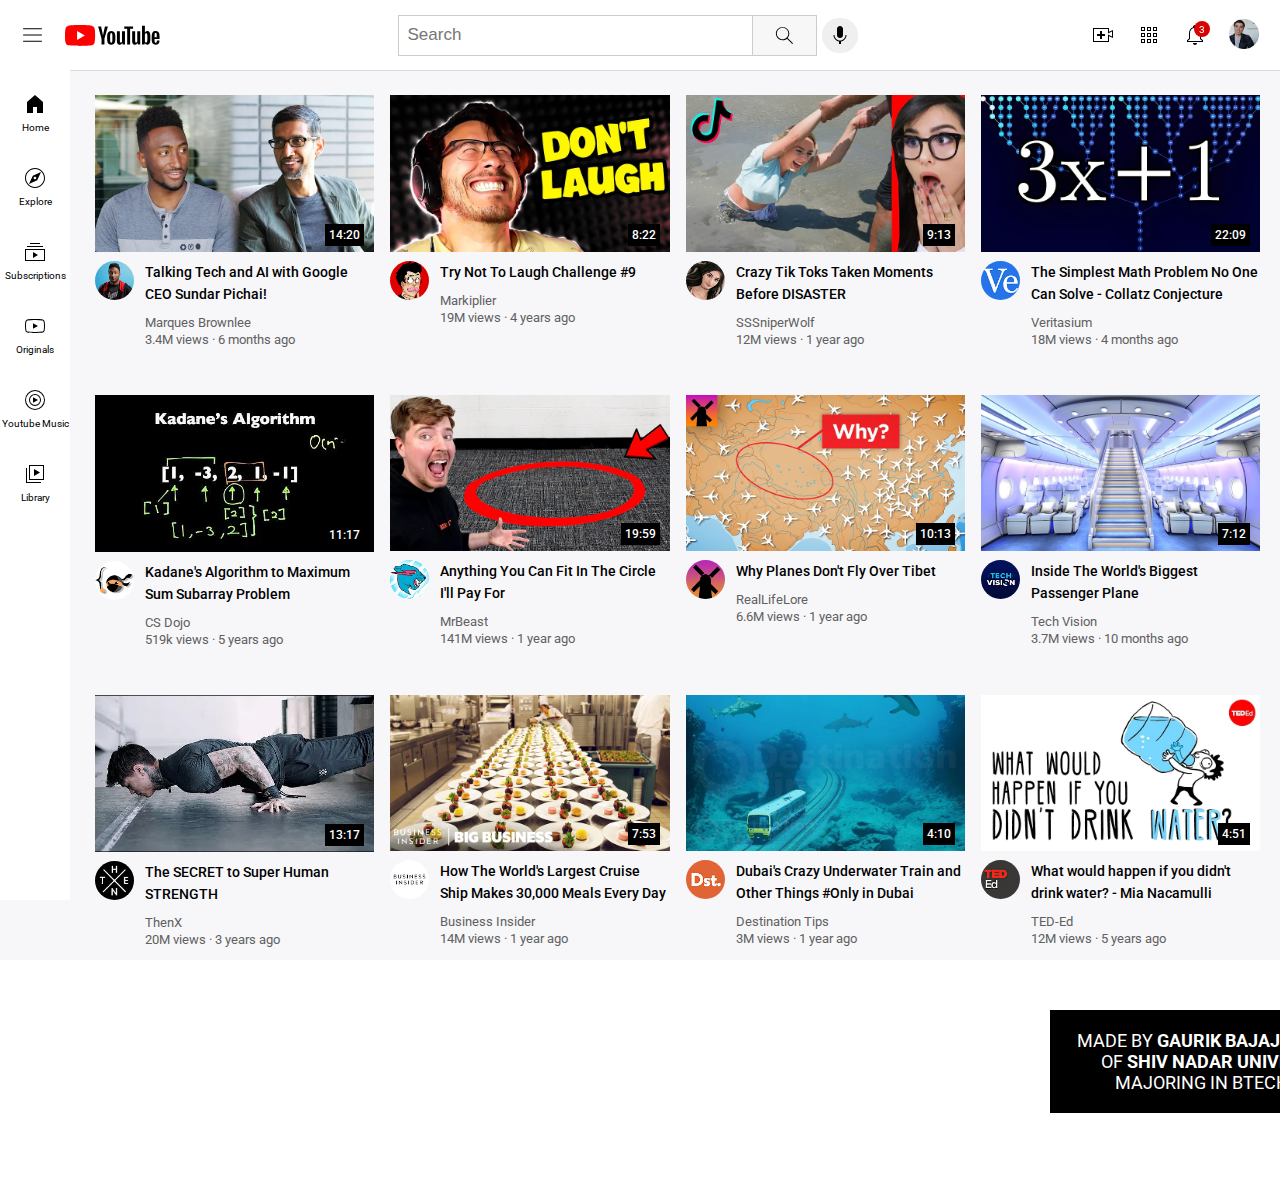
<file: index.html>
<!DOCTYPE html>
<html>
  <head>
    <title>Youtube Clone</title>
    <link rel="preconnect" href="https://fonts.googleapis.com">
    <link rel="preconnect" href="https://fonts.gstatic.com" crossorigin>
    <link href="https://fonts.googleapis.com/css2?family=Roboto:wght@400;500;700&display=swap" rel="stylesheet">
    <link href="Styles/video.css" rel="stylesheet">
    <link href="Styles/header.css" rel="stylesheet">
    <link href="Styles/general.css" rel="stylesheet">
    <link href="Styles/sidebar.css" rel="stylesheet">

  </head>
  <body>
    <header class="Header">
        <div class="left-header">
          <img class="menu" src="header/hamburger-menu.svg">
          <img class="logo" src="header/youtube-logo.svg">
        </div>
        <div class="middle-header">
          <input class="search" type="text" placeholder="Search">
          <button class="search-button"><img src="header/search.svg" class="search-img">
          <div class="tooltip">Search</div></button>
          <button class="mic-button"><img src="header/voice-search-icon.svg" class="mic-image">
            <div class="tooltip">Search with your voice</div></button>
        </div>
        <div class="right-header">
          <button class="up"><img src="header/upload.svg" class="upl">
            <div class="tooltip">Create</div></button>
          <button class="lib"><img src="header/youtube-apps.svg" class="apps">
            <div class="tooltip">Youtube Apps</div></button>
          <div class="notifications-cont">
              <button class="noti"><img src="header/notifications.svg" class="notif">
                <div class="tooltip">Notifications</div></button>
              <div class="notif-count">3</div>
          </div>
          <button class="channel"><img src="header/my-channel.jpeg" class="cha"></button>
        </header>
    </div>
    <nav class="sidebar">
      <div class="sb"> <img src="sidebar/home.svg" class="home">
      <div>Home</div></div>
      <div class="sb"><img src="sidebar/explore.svg" class="home">
      <div>Explore</div></div>
      <div class="sb"><img src="sidebar/subscriptions.svg" class="home">
      <div> Subscriptions</div></div>
      <div class="sb"><img src="sidebar/originals.svg" class="home">   
      <div>Originals</div></div>
      <div class="sb"><img src="sidebar/youtube-music.svg" class="home">
      <div>Youtube Music</div></div>
      <div class="sb"><img src="sidebar/library.svg" class="home">
      <div>Library</div></div>
      </nav>
    <main> 
    <section class="maingrid">
    <div class="videopreview">
        <div class="thumbnail">
            <a href="https://www.youtube.com/watch?v=n2RNcPRtAiY"><img class="img1" src="thumbnails/thumbnail-1.webp"></a>
            <div class="video-time">14:20</div>
        </div>
        <div class="grid">
            <div class="videopic">
                <a href="https://www.youtube.com/c/mkbhd"><img class="pfp" src="pfp/channel-1.jpeg"></a>
            </div>
            <div class="videotext">
                <a href="https://www.youtube.com/watch?v=n2RNcPRtAiY"><p class="title">Talking Tech and AI with Google CEO Sundar Pichai!</p></a>
                <a href="https://www.youtube.com/c/mkbhd"><p class="head">Marques Brownlee</p></a>
                <p class="sub">3.4M views · 6 months ago</p>
            </div>
        </div>
        
    </div>
    

    <div class="videopreview">
        <div class="thumbnail">
            <a href="https://www.youtube.com/watch?v=mP0RAo9SKZk"><img class="img1" src="thumbnails/thumbnail-2.webp"></a>
            <div class="video-time">8:22</div>
        </div>
        <div class="grid">
            <div class="videopic">
                <a href="https://www.youtube.com/c/markiplier"><img class="pfp" src="pfp/channel-2.jpeg"></a>
            </div>
            <div class="videotext">
                <a href="https://www.youtube.com/watch?v=mP0RAo9SKZk"><p class="title">Try Not To Laugh Challenge #9</p></a>
                <a href="https://www.youtube.com/c/markiplier"><p class="head">Markiplier</p></a>
                <p class="sub">19M views · 4 years ago</p>
            </div>
        </div>
        
    </div>
    <div class="videopreview">
        <div class="thumbnail">
            <a href="https://www.youtube.com/watch?v=FgjPQQeTh1w"><img class="img1" src="thumbnails/thumbnail-3.webp"></a>
            <div class="video-time">9:13</div>
        </div>
        <div class="grid">
            <div class="videopic">
                <a href="https://www.youtube.com/user/SSSniperWolf"><img class="pfp" src="pfp/channel-3.jpeg"></a>
            </div>
            <div class="videotext">
                <a href="https://www.youtube.com/watch?v=FgjPQQeTh1w"><p class="title">Crazy Tik Toks Taken Moments Before DISASTER</p></a>
                <a href="https://www.youtube.com/user/SSSniperWolf"><p class="head">SSSniperWolf</p></a>
                <p class="sub">12M views · 1 year ago</p>
            </div>
        </div>
        
    </div>

    <div class="videopreview">
        <div class="thumbnail">
            <a href="https://www.youtube.com/watch?v=094y1Z2wpJg"><img class="img1" src="thumbnails/thumbnail-4.webp"></a>
            <div class="video-time">22:09</div>
        </div>
        <div class="grid">
            <div class="videopic">
                <a href="https://www.youtube.com/c/veritasium"><img class="pfp" src="pfp/channel-4.jpeg"></a>
            </div>
            <div class="videotext">
                <a href="https://www.youtube.com/watch?v=094y1Z2wpJg"><p class="title">The Simplest Math Problem No One Can Solve - Collatz Conjecture</p></a>
                <a href="https://www.youtube.com/c/veritasium"><p class="head">Veritasium</p></a>
                <p class="sub">18M views · 4 months ago</p>
            </div>
        </div>
        
    </div>
    

    <div class="videopreview">
        <div class="thumbnail">
            <a href="https://www.youtube.com/watch?v=86CQq3pKSUw"><img class="img1" src="thumbnails/thumbnail-5.webp"></a>
            <div class="video-time">11:17</div>
        </div>
        <div class="grid">
            <div class="videopic">
                <a href="https://www.youtube.com/c/CSDojo"><img class="pfp" src="pfp/channel-5.jpeg"></a>
            </div>
            <div class="videotext">
                <a href="https://www.youtube.com/watch?v=86CQq3pKSUw"><p class="title">Kadane's Algorithm to Maximum Sum Subarray Problem</p></a>
                <a href="https://www.youtube.com/c/CSDojo"><p class="head">CS Dojo</p></a>
                <p class="sub">519k views · 5 years ago</p>
            </div>
        </div>
        
    </div>
    <div class="videopreview">
        <div class="thumbnail">
            <a href="https://www.youtube.com/watch?v=yXWw0_UfSFg"><img class="img1" src="thumbnails/thumbnail-6.webp"></a>
            <div class="video-time">19:59</div>
        </div>
        <div class="grid">
            <div class="videopic">
                <a href="https://www.youtube.com/channel/UCX6OQ3DkcsbYNE6H8uQQuVA"><img class="pfp" src="pfp/channel-6.jpeg"></a>
            </div>
            <div class="videotext">
                <a href="https://www.youtube.com/watch?v=yXWw0_UfSFg"><p class="title">Anything You Can Fit In The Circle I'll Pay For</p></a>
                <a href="https://www.youtube.com/channel/UCX6OQ3DkcsbYNE6H8uQQuVA"><p class="head">MrBeast</p></a>
                <p class="sub">141M views · 1 year ago</p>
            </div>
        </div>
        
    </div>

    <div class="videopreview">
        <div class="thumbnail">
            <a href="https://www.youtube.com/watch?v=fNVa1qMbF9Y"><img class="img1" src="thumbnails/thumbnail-7.webp"></a>
            <div class="video-time">10:13</div>
        </div>
        <div class="grid">
            <div class="videopic">
                <a href="https://www.youtube.com/channel/UCP5tjEmvPItGyLhmjdwP7Ww"><img class="pfp" src="pfp/channel-7.jpeg"></a>
            </div>
            <div class="videotext">
                <a href="https://www.youtube.com/watch?v=fNVa1qMbF9Y"><p class="title">Why Planes Don't Fly Over Tibet</p></a>
                <a href="https://www.youtube.com/channel/UCP5tjEmvPItGyLhmjdwP7Ww"><p class="head">RealLifeLore</p></a>
                <p class="sub">6.6M views · 1 year ago</p>
            </div>
        </div>
        
    </div>
    

    <div class="videopreview">
        <div class="thumbnail">
            <a href="https://www.youtube.com/watch?v=lFm4EM1juls"><img class="img1" src="thumbnails/thumbnail-8.webp"></a>
            <div class="video-time">7:12</div>
        </div>
        <div class="grid">
            <div class="videopic">
                <a href="https://www.youtube.com/channel/UCHAK6CyegY22Zj2GWrcaIxg"><img class="pfp" src="pfp/channel-8.jpeg"></a>
            </div>
            <div class="videotext">
                <a href="https://www.youtube.com/watch?v=lFm4EM1juls"><p class="title">Inside The World's Biggest Passenger Plane</p></a>
                <a href="https://www.youtube.com/channel/UCHAK6CyegY22Zj2GWrcaIxg"><p class="head">Tech Vision</p></a>
                <p class="sub">3.7M views · 10 months ago</p>
            </div>
        </div>
        
    </div>
    <div class="videopreview">
        <div class="thumbnail">
            <a href="https://www.youtube.com/watch?v=ixmxOlcrlUc"><img class="img1" src="thumbnails/thumbnail-9.webp"></a>
            <div class="video-time">13:17</div>
        </div>
        <div class="grid">
            <div class="videopic">
                <a href="https://www.youtube.com/c/OFFICIALTHENXSTUDIOS"><img class="pfp" src="pfp/channel-9.jpeg"></a>
            </div>
            <div class="videotext">
                <a href="https://www.youtube.com/watch?v=ixmxOlcrlUc"><p class="title">The SECRET to Super Human STRENGTH</p></a>
                <a href="https://www.youtube.com/c/OFFICIALTHENXSTUDIOS"><p class="head">ThenX</p></a>
                <p class="sub">20M views · 3 years ago</p>
            </div>
        </div>
        
    </div>
    <div class="videopreview">
        <div class="thumbnail">
            <a href="https://www.youtube.com/watch?v=R2vXbFp5C9o"><img class="img1" src="thumbnails/thumbnail-10.webp"></a>
            <div class="video-time">7:53</div>
        </div>
        <div class="grid">
            <div class="videopic">
                <a href="https://www.youtube.com/user/businessinsider"><img class="pfp" src="pfp/channel-10.jpeg"></a>
            </div>
            <div class="videotext">
                <a href="https://www.youtube.com/watch?v=R2vXbFp5C9o"><p class="title">How The World's Largest Cruise Ship Makes 30,000 Meals Every Day</p></a>
                <a href="https://www.youtube.com/user/businessinsider"><p class="head">Business Insider</p></a>
                <p class="sub">14M views · 1 year ago</p>
            </div>
        </div>
        
    </div>
    

    <div class="videopreview">
        <div class="thumbnail">
            <a href="https://www.youtube.com/watch?v=0nZuYyXET3s"><img class="img1" src="thumbnails/thumbnail-11.webp"></a>
            <div class="video-time">4:10</div>
        </div>
        <div class="grid">
            <div class="videopic">
                <a href="https://www.youtube.com/c/Destinationtips"><img class="pfp" src="pfp/channel-11.jpeg"></a>
            </div>
            <div class="videotext">
                <a href="https://www.youtube.com/watch?v=0nZuYyXET3s"><p class="title">Dubai's Crazy Underwater Train and Other Things #Only in Dubai</p></a>
                <a href="https://www.youtube.com/c/Destinationtips"><p class="head">Destination Tips</p></a>
                <p class="sub">3M views · 1 year ago</p>
            </div>
        </div>
        
    </div>
    <div class="videopreview">
        <div class="thumbnail">
            <a href="https://www.youtube.com/watch?v=9iMGFqMmUFs"><img class="img1" src="thumbnails/thumbnail-12.webp"></a>
            <div class="video-time">4:51</div>
        </div>
        <div class="grid">
            <div class="videopic">
                <a href="https://www.youtube.com/teded"><img class="pfp" src="pfp/channel-12.jpeg"></a>
            </div>
            <div class="videotext">
                <a href="https://www.youtube.com/watch?v=9iMGFqMmUFs"><p class="title">What would happen if you didn't drink
                    water? - Mia Nacamulli</p></a>
                <a href="https://www.youtube.com/teded"><p class="head">TED-Ed</p></a>
                <p class="sub">12M views · 5 years ago</p>
            </div>
        </div>
        
    </div>
    
    </section>
    
        <p class="end">MADE BY <strong>GAURIK BAJAJ</strong>
        STUDENT OF <strong>SHIV NADAR UNIVERSITY</strong>
        MAJORING IN BTECH CSE</p>   
      
    </main>

   
   

 </body>

</html>
</file>
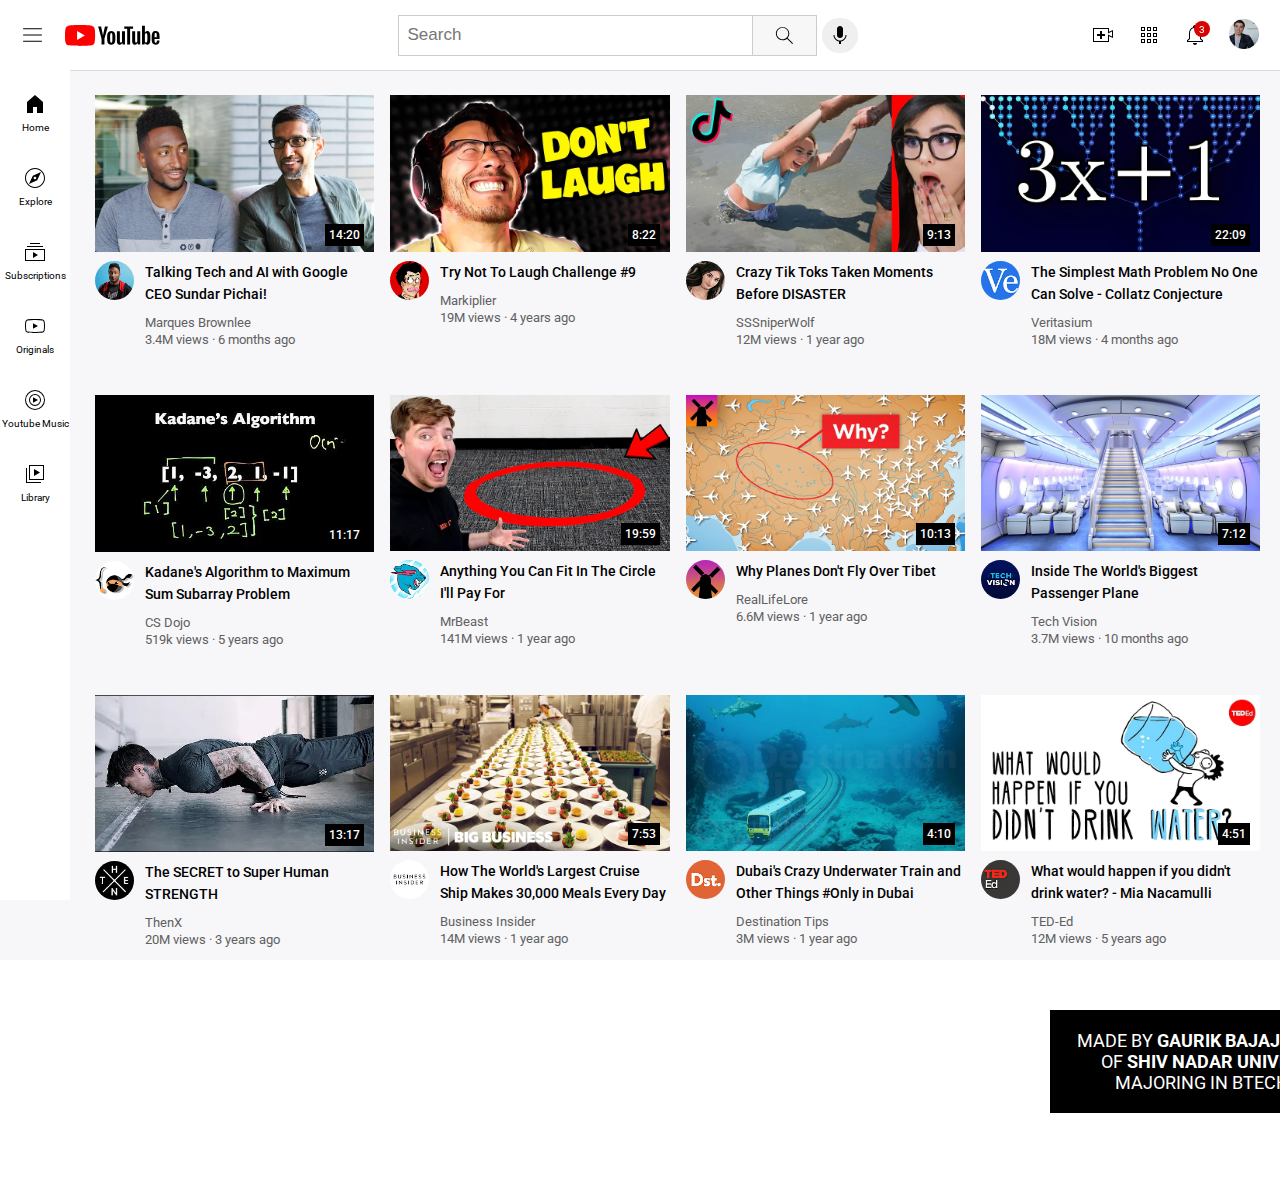
<file: youtube.html>
<!DOCTYPE html>
<html>
  <head>
    <title>Youtube Clone</title>
    <link rel="preconnect" href="https://fonts.googleapis.com">
    <link rel="preconnect" href="https://fonts.gstatic.com" crossorigin>
    <link href="https://fonts.googleapis.com/css2?family=Roboto:wght@400;500;700&display=swap" rel="stylesheet">
    <link href="Styles/video.css" rel="stylesheet">
    <link href="Styles/header.css" rel="stylesheet">
    <link href="Styles/general.css" rel="stylesheet">
    <link href="Styles/sidebar.css" rel="stylesheet">

  </head>
  <body>
    <header class="Header">
        <div class="left-header">
          <img class="menu" src="header/hamburger-menu.svg">
          <img class="logo" src="header/youtube-logo.svg">
        </div>
        <div class="middle-header">
          <input class="search" type="text" placeholder="Search">
          <button class="search-button"><img src="header/search.svg" class="search-img">
          <div class="tooltip">Search</div></button>
          <button class="mic-button"><img src="header/voice-search-icon.svg" class="mic-image">
            <div class="tooltip">Search with your voice</div></button>
        </div>
        <div class="right-header">
          <button class="up"><img src="header/upload.svg" class="upl">
            <div class="tooltip">Create</div></button>
          <button class="lib"><img src="header/youtube-apps.svg" class="apps">
            <div class="tooltip">Youtube Apps</div></button>
          <div class="notifications-cont">
              <button class="noti"><img src="header/notifications.svg" class="notif">
                <div class="tooltip">Notifications</div></button>
              <div class="notif-count">3</div>
          </div>
          <button class="channel"><img src="header/my-channel.jpeg" class="cha"></button>
        </header>
    </div>
    <nav class="sidebar">
      <div class="sb"> <img src="sidebar/home.svg" class="home">
      <div>Home</div></div>
      <div class="sb"><img src="sidebar/explore.svg" class="home">
      <div>Explore</div></div>
      <div class="sb"><img src="sidebar/subscriptions.svg" class="home">
      <div> Subscriptions</div></div>
      <div class="sb"><img src="sidebar/originals.svg" class="home">   
      <div>Originals</div></div>
      <div class="sb"><img src="sidebar/youtube-music.svg" class="home">
      <div>Youtube Music</div></div>
      <div class="sb"><img src="sidebar/library.svg" class="home">
      <div>Library</div></div>
      </nav>
    <main> 
    <section class="maingrid">
    <div class="videopreview">
        <div class="thumbnail">
            <a href="https://www.youtube.com/watch?v=n2RNcPRtAiY"><img class="img1" src="thumbnails/thumbnail-1.webp"></a>
            <div class="video-time">14:20</div>
        </div>
        <div class="grid">
            <div class="videopic">
                <a href="https://www.youtube.com/c/mkbhd"><img class="pfp" src="pfp/channel-1.jpeg"></a>
            </div>
            <div class="videotext">
                <a href="https://www.youtube.com/watch?v=n2RNcPRtAiY"><p class="title">Talking Tech and AI with Google CEO Sundar Pichai!</p></a>
                <a href="https://www.youtube.com/c/mkbhd"><p class="head">Marques Brownlee</p></a>
                <p class="sub">3.4M views · 6 months ago</p>
            </div>
        </div>
        
    </div>
    

    <div class="videopreview">
        <div class="thumbnail">
            <a href="https://www.youtube.com/watch?v=mP0RAo9SKZk"><img class="img1" src="thumbnails/thumbnail-2.webp"></a>
            <div class="video-time">8:22</div>
        </div>
        <div class="grid">
            <div class="videopic">
                <a href="https://www.youtube.com/c/markiplier"><img class="pfp" src="pfp/channel-2.jpeg"></a>
            </div>
            <div class="videotext">
                <a href="https://www.youtube.com/watch?v=mP0RAo9SKZk"><p class="title">Try Not To Laugh Challenge #9</p></a>
                <a href="https://www.youtube.com/c/markiplier"><p class="head">Markiplier</p></a>
                <p class="sub">19M views · 4 years ago</p>
            </div>
        </div>
        
    </div>
    <div class="videopreview">
        <div class="thumbnail">
            <a href="https://www.youtube.com/watch?v=FgjPQQeTh1w"><img class="img1" src="thumbnails/thumbnail-3.webp"></a>
            <div class="video-time">9:13</div>
        </div>
        <div class="grid">
            <div class="videopic">
                <a href="https://www.youtube.com/user/SSSniperWolf"><img class="pfp" src="pfp/channel-3.jpeg"></a>
            </div>
            <div class="videotext">
                <a href="https://www.youtube.com/watch?v=FgjPQQeTh1w"><p class="title">Crazy Tik Toks Taken Moments Before DISASTER</p></a>
                <a href="https://www.youtube.com/user/SSSniperWolf"><p class="head">SSSniperWolf</p></a>
                <p class="sub">12M views · 1 year ago</p>
            </div>
        </div>
        
    </div>

    <div class="videopreview">
        <div class="thumbnail">
            <a href="https://www.youtube.com/watch?v=094y1Z2wpJg"><img class="img1" src="thumbnails/thumbnail-4.webp"></a>
            <div class="video-time">22:09</div>
        </div>
        <div class="grid">
            <div class="videopic">
                <a href="https://www.youtube.com/c/veritasium"><img class="pfp" src="pfp/channel-4.jpeg"></a>
            </div>
            <div class="videotext">
                <a href="https://www.youtube.com/watch?v=094y1Z2wpJg"><p class="title">The Simplest Math Problem No One Can Solve - Collatz Conjecture</p></a>
                <a href="https://www.youtube.com/c/veritasium"><p class="head">Veritasium</p></a>
                <p class="sub">18M views · 4 months ago</p>
            </div>
        </div>
        
    </div>
    

    <div class="videopreview">
        <div class="thumbnail">
            <a href="https://www.youtube.com/watch?v=86CQq3pKSUw"><img class="img1" src="thumbnails/thumbnail-5.webp"></a>
            <div class="video-time">11:17</div>
        </div>
        <div class="grid">
            <div class="videopic">
                <a href="https://www.youtube.com/c/CSDojo"><img class="pfp" src="pfp/channel-5.jpeg"></a>
            </div>
            <div class="videotext">
                <a href="https://www.youtube.com/watch?v=86CQq3pKSUw"><p class="title">Kadane's Algorithm to Maximum Sum Subarray Problem</p></a>
                <a href="https://www.youtube.com/c/CSDojo"><p class="head">CS Dojo</p></a>
                <p class="sub">519k views · 5 years ago</p>
            </div>
        </div>
        
    </div>
    <div class="videopreview">
        <div class="thumbnail">
            <a href="https://www.youtube.com/watch?v=yXWw0_UfSFg"><img class="img1" src="thumbnails/thumbnail-6.webp"></a>
            <div class="video-time">19:59</div>
        </div>
        <div class="grid">
            <div class="videopic">
                <a href="https://www.youtube.com/channel/UCX6OQ3DkcsbYNE6H8uQQuVA"><img class="pfp" src="pfp/channel-6.jpeg"></a>
            </div>
            <div class="videotext">
                <a href="https://www.youtube.com/watch?v=yXWw0_UfSFg"><p class="title">Anything You Can Fit In The Circle I'll Pay For</p></a>
                <a href="https://www.youtube.com/channel/UCX6OQ3DkcsbYNE6H8uQQuVA"><p class="head">MrBeast</p></a>
                <p class="sub">141M views · 1 year ago</p>
            </div>
        </div>
        
    </div>

    <div class="videopreview">
        <div class="thumbnail">
            <a href="https://www.youtube.com/watch?v=fNVa1qMbF9Y"><img class="img1" src="thumbnails/thumbnail-7.webp"></a>
            <div class="video-time">10:13</div>
        </div>
        <div class="grid">
            <div class="videopic">
                <a href="https://www.youtube.com/channel/UCP5tjEmvPItGyLhmjdwP7Ww"><img class="pfp" src="pfp/channel-7.jpeg"></a>
            </div>
            <div class="videotext">
                <a href="https://www.youtube.com/watch?v=fNVa1qMbF9Y"><p class="title">Why Planes Don't Fly Over Tibet</p></a>
                <a href="https://www.youtube.com/channel/UCP5tjEmvPItGyLhmjdwP7Ww"><p class="head">RealLifeLore</p></a>
                <p class="sub">6.6M views · 1 year ago</p>
            </div>
        </div>
        
    </div>
    

    <div class="videopreview">
        <div class="thumbnail">
            <a href="https://www.youtube.com/watch?v=lFm4EM1juls"><img class="img1" src="thumbnails/thumbnail-8.webp"></a>
            <div class="video-time">7:12</div>
        </div>
        <div class="grid">
            <div class="videopic">
                <a href="https://www.youtube.com/channel/UCHAK6CyegY22Zj2GWrcaIxg"><img class="pfp" src="pfp/channel-8.jpeg"></a>
            </div>
            <div class="videotext">
                <a href="https://www.youtube.com/watch?v=lFm4EM1juls"><p class="title">Inside The World's Biggest Passenger Plane</p></a>
                <a href="https://www.youtube.com/channel/UCHAK6CyegY22Zj2GWrcaIxg"><p class="head">Tech Vision</p></a>
                <p class="sub">3.7M views · 10 months ago</p>
            </div>
        </div>
        
    </div>
    <div class="videopreview">
        <div class="thumbnail">
            <a href="https://www.youtube.com/watch?v=ixmxOlcrlUc"><img class="img1" src="thumbnails/thumbnail-9.webp"></a>
            <div class="video-time">13:17</div>
        </div>
        <div class="grid">
            <div class="videopic">
                <a href="https://www.youtube.com/c/OFFICIALTHENXSTUDIOS"><img class="pfp" src="pfp/channel-9.jpeg"></a>
            </div>
            <div class="videotext">
                <a href="https://www.youtube.com/watch?v=ixmxOlcrlUc"><p class="title">The SECRET to Super Human STRENGTH</p></a>
                <a href="https://www.youtube.com/c/OFFICIALTHENXSTUDIOS"><p class="head">ThenX</p></a>
                <p class="sub">20M views · 3 years ago</p>
            </div>
        </div>
        
    </div>
    <div class="videopreview">
        <div class="thumbnail">
            <a href="https://www.youtube.com/watch?v=R2vXbFp5C9o"><img class="img1" src="thumbnails/thumbnail-10.webp"></a>
            <div class="video-time">7:53</div>
        </div>
        <div class="grid">
            <div class="videopic">
                <a href="https://www.youtube.com/user/businessinsider"><img class="pfp" src="pfp/channel-10.jpeg"></a>
            </div>
            <div class="videotext">
                <a href="https://www.youtube.com/watch?v=R2vXbFp5C9o"><p class="title">How The World's Largest Cruise Ship Makes 30,000 Meals Every Day</p></a>
                <a href="https://www.youtube.com/user/businessinsider"><p class="head">Business Insider</p></a>
                <p class="sub">14M views · 1 year ago</p>
            </div>
        </div>
        
    </div>
    

    <div class="videopreview">
        <div class="thumbnail">
            <a href="https://www.youtube.com/watch?v=0nZuYyXET3s"><img class="img1" src="thumbnails/thumbnail-11.webp"></a>
            <div class="video-time">4:10</div>
        </div>
        <div class="grid">
            <div class="videopic">
                <a href="https://www.youtube.com/c/Destinationtips"><img class="pfp" src="pfp/channel-11.jpeg"></a>
            </div>
            <div class="videotext">
                <a href="https://www.youtube.com/watch?v=0nZuYyXET3s"><p class="title">Dubai's Crazy Underwater Train and Other Things #Only in Dubai</p></a>
                <a href="https://www.youtube.com/c/Destinationtips"><p class="head">Destination Tips</p></a>
                <p class="sub">3M views · 1 year ago</p>
            </div>
        </div>
        
    </div>
    <div class="videopreview">
        <div class="thumbnail">
            <a href="https://www.youtube.com/watch?v=9iMGFqMmUFs"><img class="img1" src="thumbnails/thumbnail-12.webp"></a>
            <div class="video-time">4:51</div>
        </div>
        <div class="grid">
            <div class="videopic">
                <a href="https://www.youtube.com/teded"><img class="pfp" src="pfp/channel-12.jpeg"></a>
            </div>
            <div class="videotext">
                <a href="https://www.youtube.com/watch?v=9iMGFqMmUFs"><p class="title">What would happen if you didn't drink
                    water? - Mia Nacamulli</p></a>
                <a href="https://www.youtube.com/teded"><p class="head">TED-Ed</p></a>
                <p class="sub">12M views · 5 years ago</p>
            </div>
        </div>
        
    </div>
    
    </section>
    
        <p class="end">MADE BY <strong>GAURIK BAJAJ</strong>
        STUDENT OF <strong>SHIV NADAR UNIVERSITY</strong>
        MAJORING IN BTECH CSE</p>   
      
    </main>

   
   

 </body>

</html>
</file>
<file: Styles/video.css>
.pfp{
    width: 39px;
    border-radius: 25px;
  }
  
  .title{
    margin-top: 0px;
    font-weight: 500;
    font-size: 14px;
    margin-bottom: 0px;
    line-height: 22px;
  }
  .sub,.head{
    color: #606060;
    font-size: small;
  }
  .head{
    margin-top: 10px;
    margin-bottom: 2px;
  }
  .sub{
    margin-top: 0px;
  }
  
  .grid{   /* grid of img and text*/
    display: grid;
    grid-template-columns: 50px 1fr;
    margin-top: 5px;
  }
  .maingrid{
    display: grid;
    grid-template-columns: 1fr 1fr 1fr 1fr;
    column-gap: 16px;
    row-gap: 35px;
    padding-top: 25px;
    background-color: #f7f7fa;
    padding-left: 95px;
    padding-right: 20px;
  }
  @media(max-width: 1125px){   /*very imp*/
    .maingrid{                 /*to change grid dimensions*/
      grid-template-columns: 1fr 1fr 1fr;
    }
  }
  @media(max-width: 870px){
    .maingrid{
      grid-template-columns: 1fr 1fr;
    }
  }

  .img1{
    width: 100%;
  }
  .thumbnail{
    position: relative;
  }
  .video-time{
    position: absolute;
    font-weight: 500;
    background-color: black;
    color: white;
    bottom: 10px;
    right: 10px;
    padding: 4px;
    font-size: 12px;
  }
</file>
<file: Styles/header.css>
.Header{
    display: flex;
    flex-direction: row;
    height: 70px;
    justify-content: space-between;
    border-bottom-width: 1px;
    border-bottom-style: solid;
    border-bottom-color:#dbdada ;
    position: fixed;       
    top:0;
    right:0;
    left:0;
    background-color: white;
    z-index: 100;
    
}

.left-header{
    
    width: 170px;
    display: flex;
    align-items: center;
}
.middle-header{
    
    flex: 1;
    max-width: 460px;
    display: flex;
    align-items: center;
}
.right-header{
    display: flex;
    padding-right: 15px;
    width: 180px;
    align-items: center;
    margin-right: 0px;
    justify-content: space-between;
}
.menu{
    height: 25px;
    margin-left: 20px;
    margin-right: 20px;
    cursor: pointer;
}
.logo{
    height: 21px;
    cursor: pointer;
}

.mic-button{
    height: 35px;
    border: none;
    border-radius: 17px;

}
.mic-image{
    height: 24px;
}
.search::placeholder{
    padding-left: 7px;
}
.search{
    height: 37px;
    font-size: 17px;
    flex: 1;
    border-style: solid;
    border-color: #cccccc;  
    border-width: 1px;
}
.search-button{
    height:41px;
    width: 65px;
    align-items: center;
    border-color: #cccccc;
    border-width: 1px;
    border-style: solid;
    box-shadow: none;
    background-color: #f7f7f7;
    margin-left: -1px;
    margin-right: 5px;
    
    
}
.search-img{
    
    height: 23px;
    
}
.up,.noti,.channel,.lib{
    height: 41px;
    border: none;
    background-color: white;
    

}

.upl,.notif,.cha,.apps{
    height: 24px;
}
.cha{
    height: 30px;
}
.notification-cont{
    position: relative;
}
.notif-count{
    position: absolute;  /* position relative inside position absolute*/
    background-color: rgb(216, 2, 2);
    font-size: 10px;
    top: 21px;
    right: 70px;
    color: white;
    text-align: center;
    height: 10px;
    width: 10px;
    border-radius: 10px;
    padding: 3px; 

}
.search-button,.mic-button,.up,.lib,.noti{
    position: relative;
    display: flex;
    justify-content: center;
    align-items: center;
}
.tooltip{
    position: absolute;
    background-color: rgb(108, 108, 108);
    font-size: 12px;
    bottom: -50px;
    
    color: white;
    padding: 10px 6px 10px 6px;
    opacity: 0;
    transition:opacity 0.15s;
    pointer-events: none;  /*to remove pointer hover from the text also*/
    white-space: nowrap;   /*to remove wrapping of texts*/
}
.search-button:hover .tooltip{
    opacity: 1;
}
.mic-button:hover .tooltip{
    opacity: 1;
}
.up:hover .tooltip{
    opacity: 1;
}
.lib:hover .tooltip{
    opacity: 1;
}
.noti:hover .tooltip{
    opacity: 1;
}
</file>
<file: Styles/general.css>
body{
    font-family: 'Roboto',sans-serif;
    margin:0px;
    padding-top: 70px;
    padding-bottom: 50px;
    
   } 
.p{
    margin-top: 0px;
    margin-bottom: 0px;}

a{
    text-decoration: none;
    color: black;
}
button{
    cursor: pointer;
    
}
.end{
    width: 300px;
    background-color: black;
    color: white;
    font-size: large;
    margin-left: 100px;
    text-align: center;
    margin-top: 50px;
    margin-left: 1050px;
    padding: 20px;
   
}
</file>
<file: Styles/sidebar.css>
.sidebar{
    position: fixed;
    left: 0;
    top: 70px;
    bottom: 0;
    width: 70px;
    background-color: white;
    padding-top: 5px;
    z-index: 200;  
       
}

.sidebar div{
    font-size: 10px;   
}

.sb{
    align-items: center;
    height: 74px;
    display: flex;
    flex-direction: column;
    justify-content: center;
    cursor: pointer;
    
}
.sb:hover{
    background-color: grey;
}
.home{
    height: 24px;
    margin-bottom: 6px;
}
</file>
